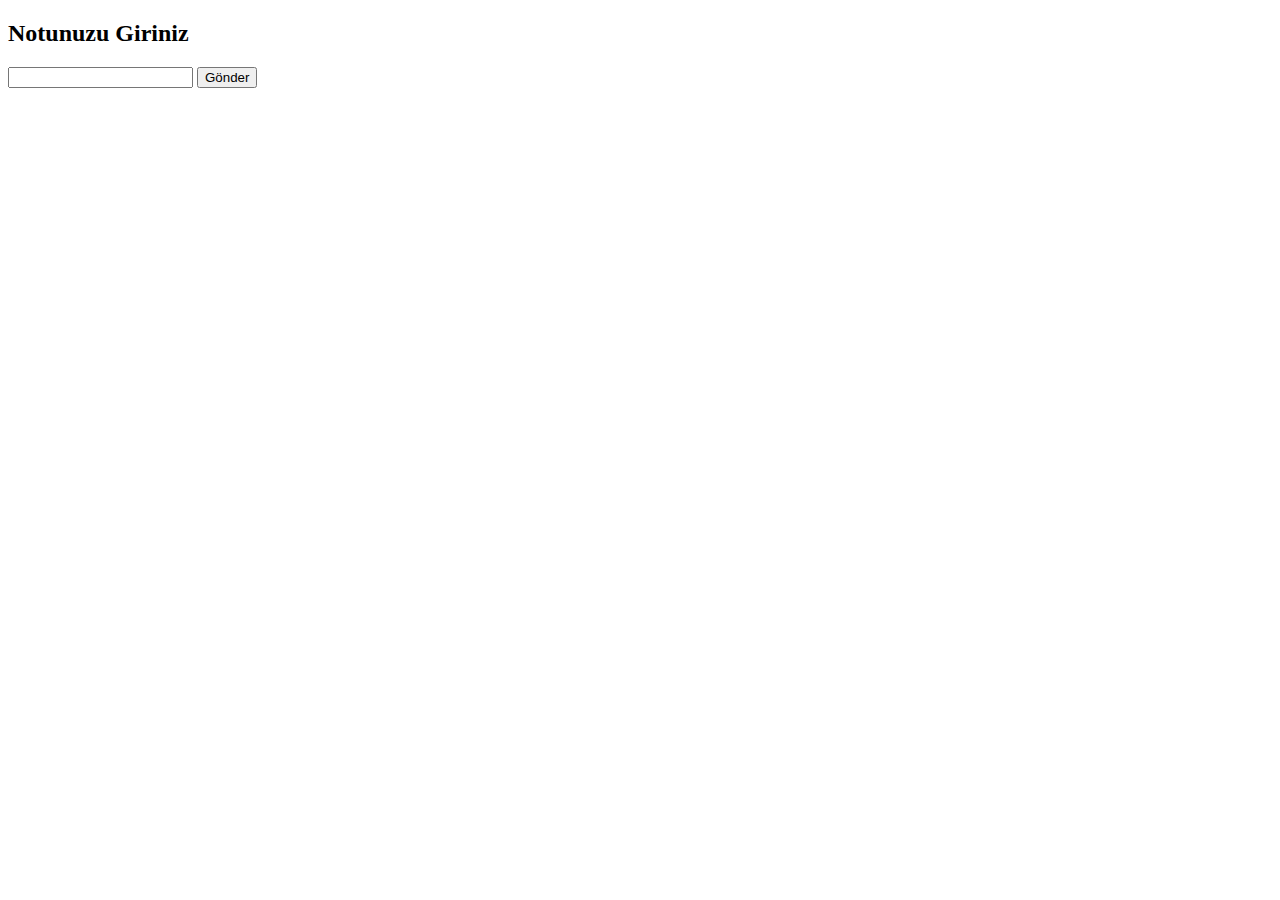
<file: Form Submit Yönetimi/index.html>
<!doctype html>
<html lang="en">
  <head>
    <!-- Required meta tags -->
    <meta charset="utf-8">
    <meta name="viewport" content="width=device-width, initial-scale=1">

    <!-- Bootstrap CSS -->
    <link href="https://cdn.jsdelivr.net/npm/bootstrap@5.1.3/dist/css/bootstrap.min.css" rel="stylesheet" integrity="sha384-1BmE4kWBq78iYhFldvKuhfTAU6auU8tT94WrHftjDbrCEXSU1oBoqyl2QvZ6jIW3" crossorigin="anonymous">

    <title>Hello, world!</title>
  </head>
  <body>


    <div class="container">
        <div class="row">
            <div class="col-sm-8 offset-sm-2">
            <h2 id="info">Notunuzu Giriniz</h2></div>
            </div>
        <div class="row">
            <div class="col-sm-8 offset-sm-2">
                <form id="userForm">
                    <input type="number" name="score" id="score">
                    <button type="submit" class="btn btn-success">Gönder</button>
                </form>
            </div>
        </div>
    </div>
    <!-- Optional JavaScript; choose one of the two! -->

    <!-- Option 1: Bootstrap Bundle with Popper -->
    <script src="https://cdn.jsdelivr.net/npm/bootstrap@5.1.3/dist/js/bootstrap.bundle.min.js" integrity="sha384-ka7Sk0Gln4gmtz2MlQnikT1wXgYsOg+OMhuP+IlRH9sENBO0LRn5q+8nbTov4+1p" crossorigin="anonymous"></script>
    <script src="formSubmit.js"></script>
    <!-- Option 2: Separate Popper and Bootstrap JS -->
    <!--
    <script src="https://cdn.jsdelivr.net/npm/@popperjs/core@2.10.2/dist/umd/popper.min.js" integrity="sha384-7+zCNj/IqJ95wo16oMtfsKbZ9ccEh31eOz1HGyDuCQ6wgnyJNSYdrPa03rtR1zdB" crossorigin="anonymous"></script>
    <script src="https://cdn.jsdelivr.net/npm/bootstrap@5.1.3/dist/js/bootstrap.min.js" integrity="sha384-QJHtvGhmr9XOIpI6YVutG+2QOK9T+ZnN4kzFN1RtK3zEFEIsxhlmWl5/YESvpZ13" crossorigin="anonymous"></script>
    -->
  </body>
</html>
</file>
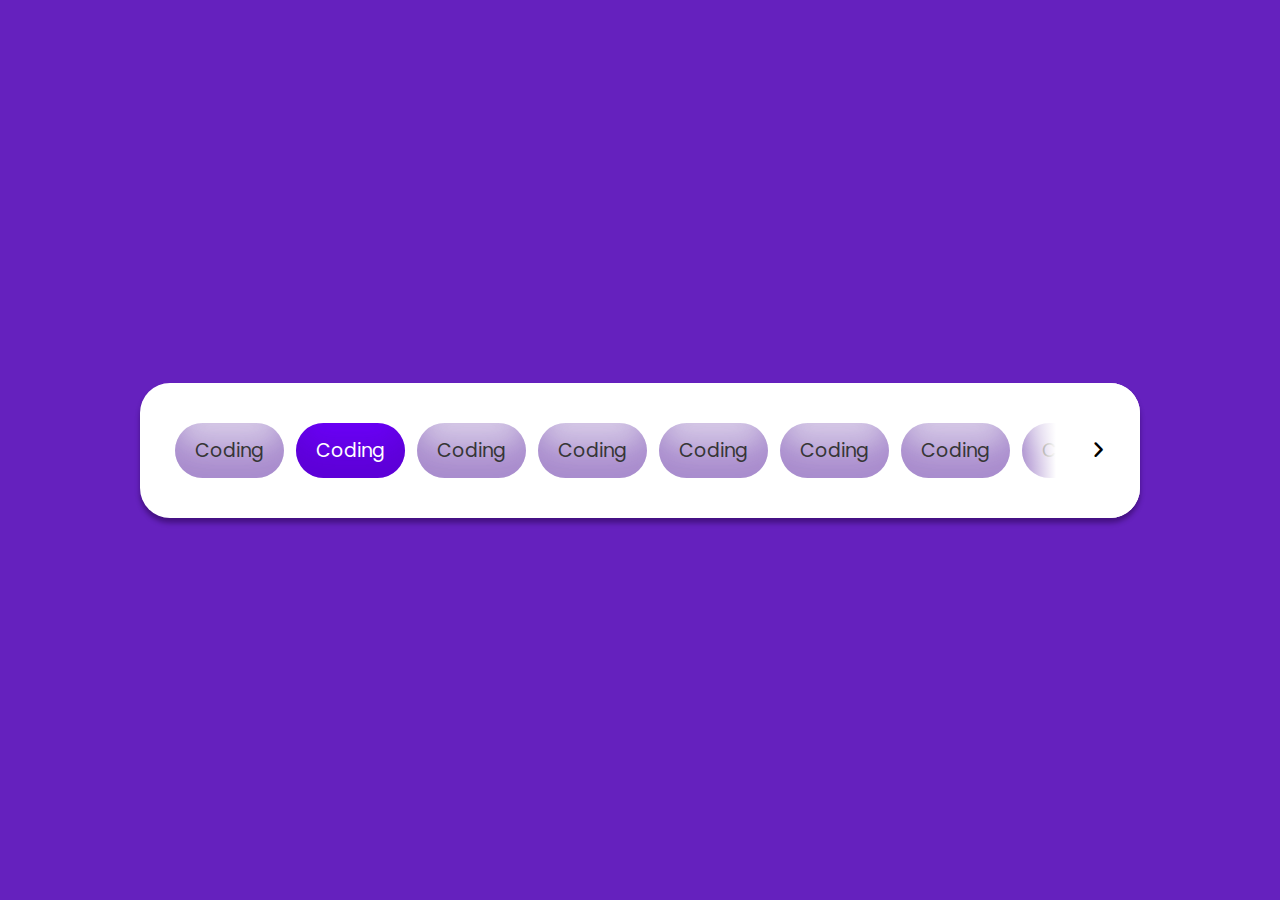
<file: Slider-Tab/index.html>
<!DOCTYPE html>
<html lang="en">
  <head>
    <meta charset="UTF-8" />
    <meta http-equiv="X-UA-Compatible" content="IE=edge" />
    <meta name="viewport" content="width=device-width, initial-scale=1.0" />
    <link rel="stylesheet" href="./style.css" />
    <link
      rel="stylesheet"
      href="https://cdnjs.cloudflare.com/ajax/libs/font-awesome/6.2.0/css/all.min.css" />

    <title>Document</title>
  </head>
  <body>
    <div class="wrapper">
      <div class="icon">
        <i class="fa-solid fa-angle-left" id="left"></i>
      </div>
      <ul class="tabs-box">
        <li class="tab">Coding</li>
        <li class="tab active">Coding</li>
        <li class="tab">Coding</li>
        <li class="tab">Coding</li>
        <li class="tab">Coding</li>
        <li class="tab">Coding</li>
        <li class="tab">Coding</li>
        <li class="tab">Coding</li>
        <li class="tab">Coding</li>
        <li class="tab">Coding</li>
        <li class="tab">Coding</li>
        <li class="tab">Coding</li>
      </ul>
      <div class="icon">
        <i class="fa-solid fa-angle-right" id="right"></i>
      </div>
    </div>
    <script src="app.js"></script>
  </body>
</html>
</file>
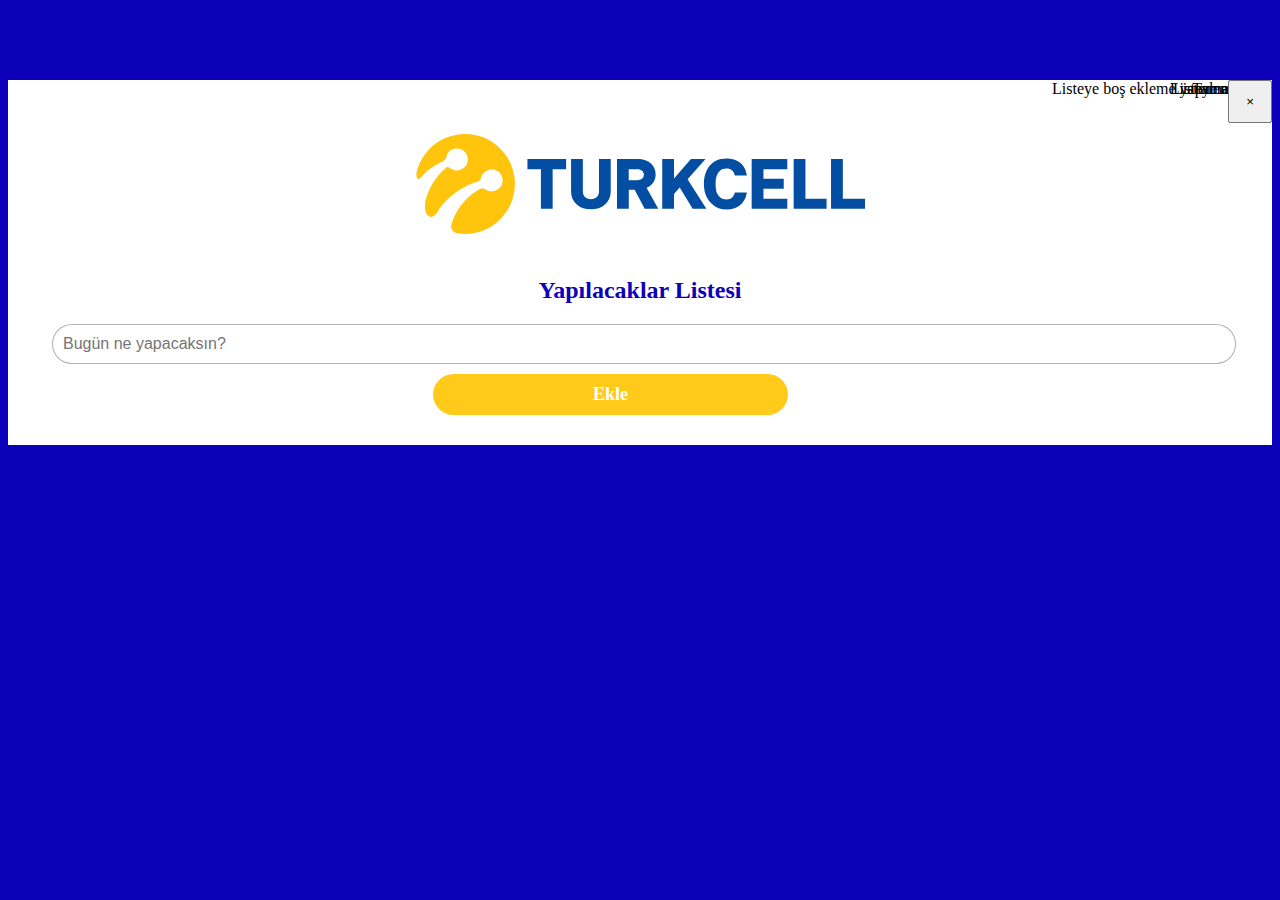
<file: ToDo/index.html>
<!DOCTYPE html>
<html lang="tr">
  <head>
    <meta charset="UTF-8" />
    <meta http-equiv="X-UA-Compatible" content="IE=edge" />
    <meta name="viewport" content="width=device-width, initial-scale=1.0" />
    <link
      rel="stylesheet"
      href="https://cdn.jsdelivr.net/npm/bootstrap@4.6.0/dist/css/bootstrap.min.css"
      integrity="sha384-B0vP5xmATw1+K9KRQjQERJvTumQW0nPEzvF6L/Z6nronJ3oUOFUFpCjEUQouq2+l"
      crossorigin="anonymous"
    />

    <link rel="stylesheet" href="style.css">
    <title>Yapılacaklar Listesi</title>
  </head>
<!-- Eklendi Alert -->
  <body>
    <div class="mr-1" style="position: relative">
      <div style="position: absolute; top: 0; right: 0">
        <div
          id="liveToast"
          class="success-add toast success hide"
          role="alert"
          aria-live="assertive"
          aria-atomic="true"
          data-delay="4000"
        >
          <div>
            <button
              type="button"
              class="close"
              data-dismiss="toast"
              aria-label="Close"
            >
              <span aria-hidden="true">&times;</span>
            </button>
          </div>
          <div class="toast-body bg-success text-light">Listeye eklendi.</div>
        </div>
      </div>
    </div>
    
    <!-- Boş ekleme alert -->
    <div class="mr-1" style="position: relative">
      <div style="position: absolute; top: 0; right: 0">
        <div
          id="liveToast"
          class="error-add toast error hide"
          role="alert"
          aria-live="assertive"
          aria-atomic="true"
          data-delay="4000"
        >
          <div>
            <button
              type="button"
              class="close"
              data-dismiss="toast"
              aria-label="Close"
            >
              <span aria-hidden="true">&times;</span>
            </button>
          </div>
          <div class="toast-body bg-danger text-light">Listeye boş ekleme yapamazsınız!</div>
        </div>
      </div>
    </div>


    <!-- Checked alert-->
    <div class="mr-1" style="position: relative">
      <div style="position: absolute; top: 0; right: 0">
        <div
          id="liveToast"
          class="success-checked toast success hide"
          role="alert"
          aria-live="assertive"
          aria-atomic="true"
          data-delay="4000"
        >
          <div>
            <button
              type="button"
              class="close"
              data-dismiss="toast"
              aria-label="Close"
            >
              <span aria-hidden="true">&times;</span>
            </button>
          </div>
          <div class="toast-body bg-success text-light">Tamamlandı</div>
        </div>
      </div>
    </div>

    <!--silindi-->

    <div class="mr-1" style="position: relative">
      <div style="position: absolute; top: 0; right: 0">
        <div
          id="liveToast"
          class="success-remove toast success hide"
          role="alert"
          aria-live="assertive"
          aria-atomic="true"
          data-delay="4000"
        >
          <div>
            <button
              type="button"
              class="close"
              data-dismiss="toast"
              aria-label="Close"
            >
              <span aria-hidden="true">&times;</span>
            </button>
          </div>
          <div class="toast-body bg-success text-light">Listeden silindi</div>
        </div>
      </div>
    </div>


    <div class="container">
      <div class="header">
        <svg  class="mb-1 logo" height="147" viewBox="2.7 5.3 694.4 156.7" width="450" xmlns="http://www.w3.org/2000/svg"><g fill="#034ea2"><path d="m369.3 83.5c3.1-3.8 4.7-8.3 4.7-13.6 0-6.8-2.4-12.6-7.2-17-5-4.7-11.7-7-19.9-7h-32.5v76.9h18.2v-29.6h9l15.5 29.6h21l-18.1-32.6c3.8-1.5 6.9-3.7 9.3-6.7m-16.2-7.4c-1.9 1.6-4.2 2.4-7.3 2.4h-13.3v-17h13.3c3 0 5.4.8 7.3 2.4 1.8 1.6 2.7 3.6 2.7 6.1s-.9 4.5-2.7 6.1m-66.5 19.4c0 3.9-1.1 6.9-3.4 9.1-2.2 2.2-5.2 3.3-9.1 3.3s-6.9-1.1-9.1-3.3-3.3-5.2-3.3-9.1v-49.6h-18.2v50.1c0 8.1 3 14.8 8.8 19.9 5.8 5 13.1 7.5 21.8 7.5 8.6 0 16-2.5 21.8-7.5 5.9-5.1 8.8-11.8 8.8-19.9v-50.1h-18.1zm-110.4-34h20.8v61.3h18.1v-61.3h20.8v-15.6h-59.7zm274.8-15.6h-22.5l-26.1 30.1v-30.1h-18.2v76.9h18.2v-23.1l8.8-9.8 19.9 32.9h21.2l-29-45.9zm211.9 61.3v-61.3h-18.2v76.9h52.4v-15.6zm-57.7-61.3h-18.2v76.9h50.8v-15.6h-32.6z"/><path d="m483.7 60.6c6.5 0 10.5 3.2 12.3 9.7l.3 1h18.5l-.3-1.6c-1.4-8-5-14.2-10.5-18.4s-12.3-6.4-20.3-6.4c-3.2 0-6.2.4-9.1 1.1-12 2.8-19.9 10.6-24.2 23.9-1.5 4.9-1.9 10.4-1.9 14.2 0 4.4.6 9.1 1.5 12.9 1.8 6.5 5 12.2 9.2 16.4.6.7 1.2 1.3 1.8 1.9 6.1 5.7 13.7 8.6 22.6 8.6 7.9 0 14.7-2.1 20.1-6.3 5.7-4.3 9.4-10.6 10.8-18.5l.3-1.6h-18.5l-.3 1c-1.7 6.5-5.7 9.7-12.3 9.7-4.2 0-7.4-.6-10.8-3.6-1.7-1.8-3.1-3.7-4.1-5.9-1.1-2.3-2.3-7.4-2.3-14.8 0-9.2 2-15.4 6.4-19.6 2.7-2.5 6.1-3.7 10.8-3.7m38.5 62.2h55v-15.6h-36.8v-15.4h31.3v-15.5h-31.3v-14.8h36.8v-15.6h-55z"/></g><path d="m145 43.3c-5.6-8.9-12.5-16.2-20.5-21.9s-17.2-9.7-27.4-12.1c-16.9-4-33.2-2.2-49 4.9-8.7 3.9-16.5 9.3-23.1 16.1-8.3 8.6-14.3 18.3-18 29.1 0 .1-.1.2-.1.3-.1.4-.2.8-.4 1.2-3.8 12.5-.2 19.4 5.3 13.6.2-.3.4-.5.7-.7l.3-.3c6.4-8.1 16.7-14.9 16.7-14.9 2.6-1.8 5.3-3.5 8.1-5.1 3.2-1.9 6.6-3.6 9.7-4.8 0 0 2.9-1.3 3.7-5.4v-.3c.5-3.4 4.2-12.7 14.4-13.3 3.2-.4 6.4.1 9.2 1.5 4.9 2.4 8.7 7.1 9.5 12.7.6 4.5-.5 8.8-2.8 12.1-.1.2-.3.4-.4.6 0 .1-.1.1-.1.2-1.9 2.5-4.6 4.4-7.7 5.5-1.9.7-3.8 1.1-5.6 1.1-1.2.1-2.4 0-3.7-.3-1.4-.3-2.8-.8-3.9-1.4-2-.9-3.6-2-4.2-2.5-.5-.4-1-.7-1.5-.8-1.1-.2-2 0-2.6.3-.4.2-.6.3-.8.5-2.5 2-4.8 4.2-7 6.4-5.8 6.1-10.7 13.1-13 16.5-1.2 1.9-2.4 3.9-3.5 6-1 1.9-1.9 3.8-2.8 5.8-1.4 3.1-2.6 6.4-3.8 9.9-.1.2-.1.3-.2.5s-.1.4-.2.7c-.1.2-.1.4-.2.7-7.1 24.2 5.6 38.1 16.3 23.6l1.8-2.7c11.3-19.6 34.2-33.5 34.2-33.5 1.4-.9 2.8-1.7 4.2-2.6s.1-.1.3-.1c3.9-2.2 8-4.3 12.1-6 3.7-1.6 7.6-3.2 10.9-4 0 0 3.8-1 4.8-5.7.7-3.4 3.2-8.3 8.7-10.9 1.3-.7 2.7-1.2 4-1.5 1.5-.3 3-.4 4.4-.4.9 0 1.7.1 2.4.3 7 1.4 12.7 7.1 13.6 14.7 1 9.2-5.4 17.5-14.5 18.6-4.5.6-8.7-.4-12.2-3.1-3.9-1.6-7-.6-8.1-.1-3.4 1.9-6.7 4-9.9 6.2-5.9 4.4-10.5 8.9-12.4 10.8-4.1 4.2-7.6 8.7-10.8 13.4-.2.3-.3.5-.5.8 0 .1-.1.1-.1.2-3.2 5.1-6.6 11.7-9.4 19.6-.2.6-.4 1.2-.6 1.9-3 10.2 3.5 14.2 11 15.7 0 0 5.9 1.1 14.4.5.5 0 .9-.1 1.3-.1 2.1-.3 4.3-.5 6.4-.9 14.7-2.5 27.6-8.6 38.7-18.6 13.9-12.5 22.3-28.1 24.9-46.6 2.7-18.6-.9-36-11-51.9" fill="#ffc40c"/></svg>
        <h2>Yapılacaklar Listesi</h2>
        <input type="text" id="task" placeholder="Bugün ne yapacaksın?" />
        <span  id="liveToastBtn" class="button">Ekle</span>
      </div>

      <ul id="list" class="list-group listUl p-0 d-flex">
        <!--to-do-->
      
      </ul>
      <script
        src="https://code.jquery.com/jquery-3.5.1.slim.min.js"
        integrity="sha384-DfXdz2htPH0lsSSs5nCTpuj/zy4C+OGpamoFVy38MVBnE+IbbVYUew+OrCXaRkfj"
        crossorigin="anonymous"
      ></script>
      <script
        src="https://cdn.jsdelivr.net/npm/bootstrap@4.6.0/dist/js/bootstrap.bundle.min.js"
        integrity="sha384-Piv4xVNRyMGpqkS2by6br4gNJ7DXjqk09RmUpJ8jgGtD7zP9yug3goQfGII0yAns"
        crossorigin="anonymous"
      ></script>

      <script src="app.js"></script>
    </div>
  </body>
</html>
</file>
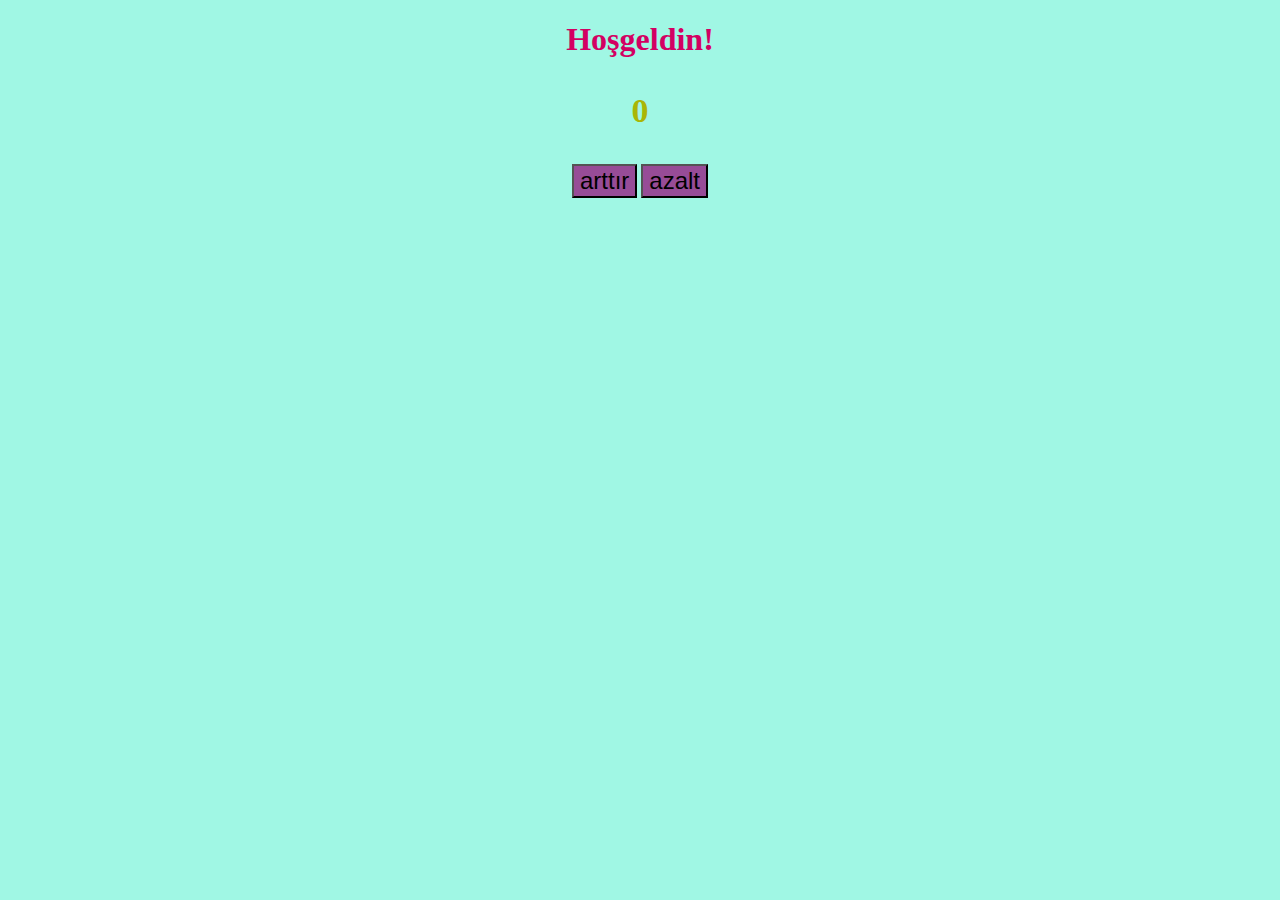
<file: LocalStorage calismasi/counter.html>
<!DOCTYPE html>
<html lang="en">
<head>
    <meta charset="UTF-8">
    <meta http-equiv="X-UA-Compatible" content="IE=edge">
    <meta name="viewport" content="width=device-width, initial-scale=1.0">
    <title>Document</title>
    
</head>
<body style="text-align:center; background-color: rgb(160, 247, 228)">
   
    <h1 id="baslik" style="text-align:center; color: rgb(211, 0, 98)">Hoşgeldin!</h1>
    <p id="counter" style="text-align:center; font-size:34px; color:rgb(170, 182, 5); font-weight:bold">100</p>
    <button type="button" id="increase" style="font-size:24px; background-color: rgb(151, 76, 151)">arttır</button>
    <button  type="button" id="decrease" style="font-size:24px; background-color: rgb(151, 76, 151)">azalt</button>
    <script src="count.js"></script>
</body>
</html>
</file>
<file: Slider-Tab/style.css>
@import url("https://fonts.googleapis.com/css2?family=Poppins:wght@400;500;600&display=swap");

* {
  margin: 0;
  padding: 0;
  box-sizing: border-box;
  font-family: "Poppins", "sans-serif";
}

body {
  display: flex;
  align-items: center;
  justify-content: center;
  padding: 0 10px;
  min-height: 100vh;
  background: rgb(101, 33, 190);
}

.wrapper {
  position: relative;
  padding: 35px;
  background-color: #fff;
  max-width: 1000px;
  border-radius: 30px;
  box-shadow: 0 5px 5px rgba(34, 0, 66, 0.473);
  overflow-x: hidden;
}
.wrapper .icon {
  position: absolute;
  top: 0;
  height: 100%;
  width: 120px;
  display: flex;
  align-items: center;
}

.icon:first-child {
  left: 0;
  display: none;
  background: linear-gradient(90deg, #fff 70%, transparent);
}
.icon:last-child {
  right: 0;
  justify-content: flex-end;
  background: linear-gradient(-90deg, #fff 70%, transparent);
}

.icon i {
    
  width: 55px;
  height: 55px;
  cursor: pointer;
  font-size: 1.2rem;
  text-align: center;
  line-height: 55px;
  border-radius: 50%;
}

.icon i:hover{
    background: rgb(180, 180, 180);
    transition: 1s;
}

.icon:first-child i{
    margin-left: 15px;
}
.icon:last-child i{
    justify-content: flex-end;
    margin-right: 15px;
}

.wrapper .tabs-box {
  display: flex;
  gap: 12px;
  list-style: none;
  overflow-x: hidden;
  /* I put the overflow-x here because of the dragging function */
  scroll-behavior: smooth;
}

/* It was done this way because the dragging function does not work when smooth is added. */
.tabs-box.dragging{
    scroll-behavior: auto;
    cursor: grab;
}


.tabs-box .tab {
  cursor: pointer;
  font-size: 1.18rem;
  white-space: nowrap;
  color:rgb(54, 54, 54);
  background-color: rgba(64, 0, 148, 0.137);
  box-shadow: rgba(64, 0, 148, 0.17) 0px -23px 25px 0px inset, rgba(64, 0, 148, 0.15) 0px -36px 30px 0px inset, rgba(64, 0, 148, 0.1) 0px -79px 40px 0px inset;
  margin: 5px 0;
  padding: 13px 20px;
  border-radius: 30px;
}

.tabs-box.dragging .tab{
    user-select: none;
    pointer-events: none;
}

.tabs-box .tab.active{
    color:rgb(255, 255, 255);
    background:rgb(111, 0, 255);
    border-color: transparent;
    transition: .7s;
    
}
</file>
<file: ToDo/style.css>
* {
  box-sizing: border-box;
}

ul {
  margin: 0;
  padding: 0;
}


.btn-close {
  border: none;
  background-color: white;
}

ul li {
  cursor: pointer;
  position: relative;
  padding: 12px 8px 12px 40px;
  background: #fce69d;
  font-size: 18px;
  transition: 0.2s;
  list-style-type: none;

  -webkit-user-select: none;
  -moz-user-select: none;
  -ms-user-select: none;
  user-select: none;
}

ul li:nth-child(odd) {
  background: #f9f9f9;
}

ul li:hover {
  background: #ddd;
}

ul li.checked {
  background: rgb(12, 0, 184);
  color: #fff;
  text-decoration: line-through;
}

ul li.checked::before {
  content: "";
  position: absolute;
  border-color: #fff;
  border-style: solid;
  border-width: 0 2px 2px 0;
  top: 10px;
  left: 16px;
  transform: rotate(45deg);
  height: 15px;
  width: 7px;
}

.close {
  position: absolute;
  right: 0;
  top: 0;
  padding: 12px 16px 12px 16px;
}

.close:hover {
  background-color: rgb(12, 0, 184);
  color: white;

}

/*e68a21*/

.header {
  display: flex;
  flex-direction: column;
  justify-content:center;
  align-items: center;
  background-color: #ffffff;
  padding: 30px 40px;
  color: rgb(12, 0, 184);
  text-align: center;
}


img {
  background-color: white;
}

.header:after {
  content: "";
  display: table;
  clear: both;
}

input {
  margin-left: 8px;
  margin-bottom: 10px;
  border: 1px solid rgba(128, 128, 128, 0.616);
  border-radius: 0;
  width: 100%;
  padding: 10px;
  float: left;
  font-size: 16px;
  border-radius: 30px;
}

.button {
  padding: 10px;
  width: 30%;
  background: #ffca1a;
  color: white;
  float: left;
  text-align: center;
  font-size: 18px;
  font-weight: bold;
  cursor: pointer;
  transition: 0.3s;
  border-radius: 30px;
  margin-left: 35%;
  margin-right: 40%;
}

.button:hover {
  background-color: #bbb;
}


body{
  background-color:rgb(12, 0, 184);
}

.container{
  margin-top: 80px;
}
</file>
